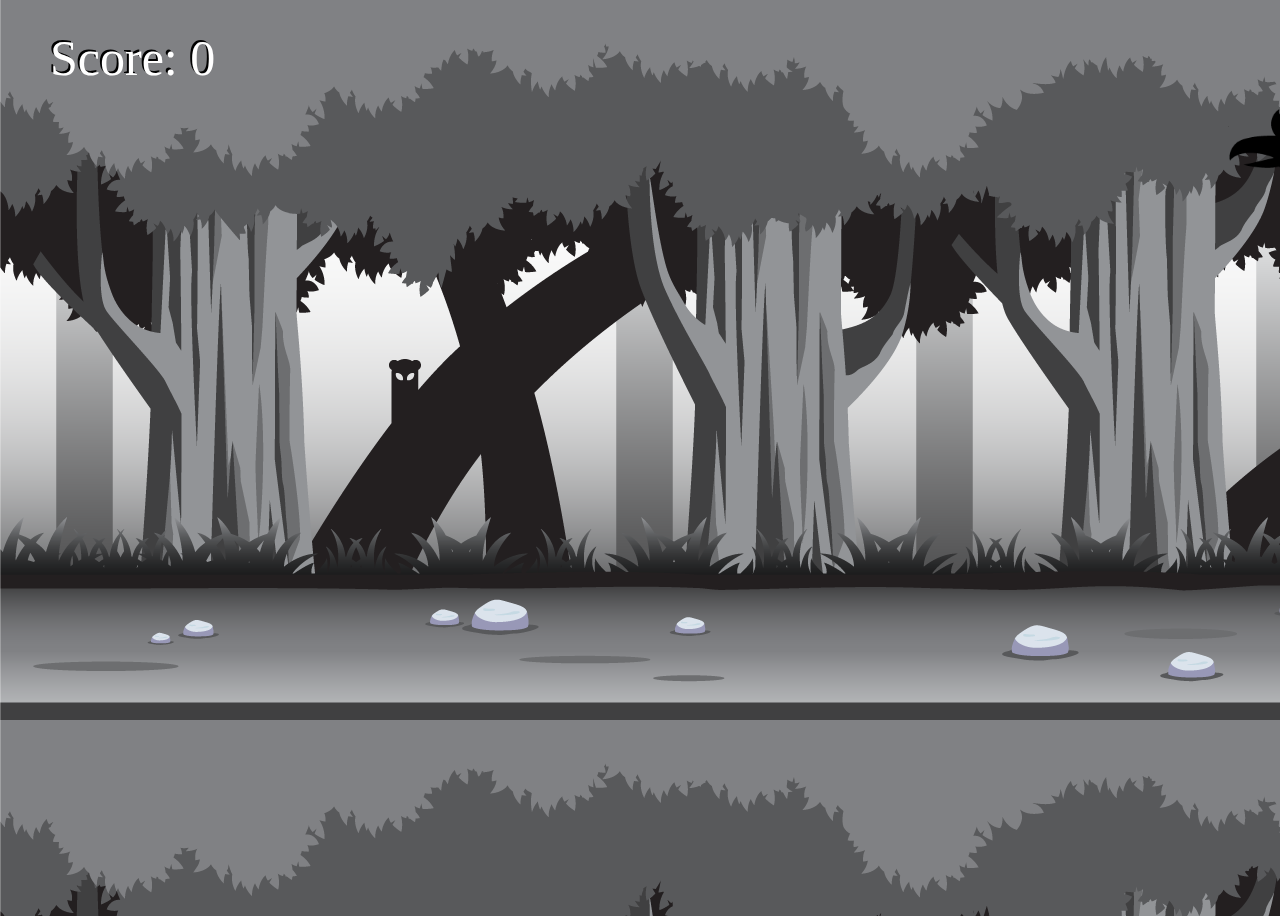
<file: put_it_together/index.html>
<!DOCTYPE html>
<html lang="en">
<head>
  <meta charset="UTF-8">
  <meta name="viewport" content="width=device-width, initial-scale=1.0">
  <title>First Game</title>
  <link rel="stylesheet" href="./style.css">
</head>
<body>
  <canvas id="canvas2"></canvas>
  <canvas id="canvas1"></canvas>


  <script src="./main.js"></script>
</body>
</html>
</file>
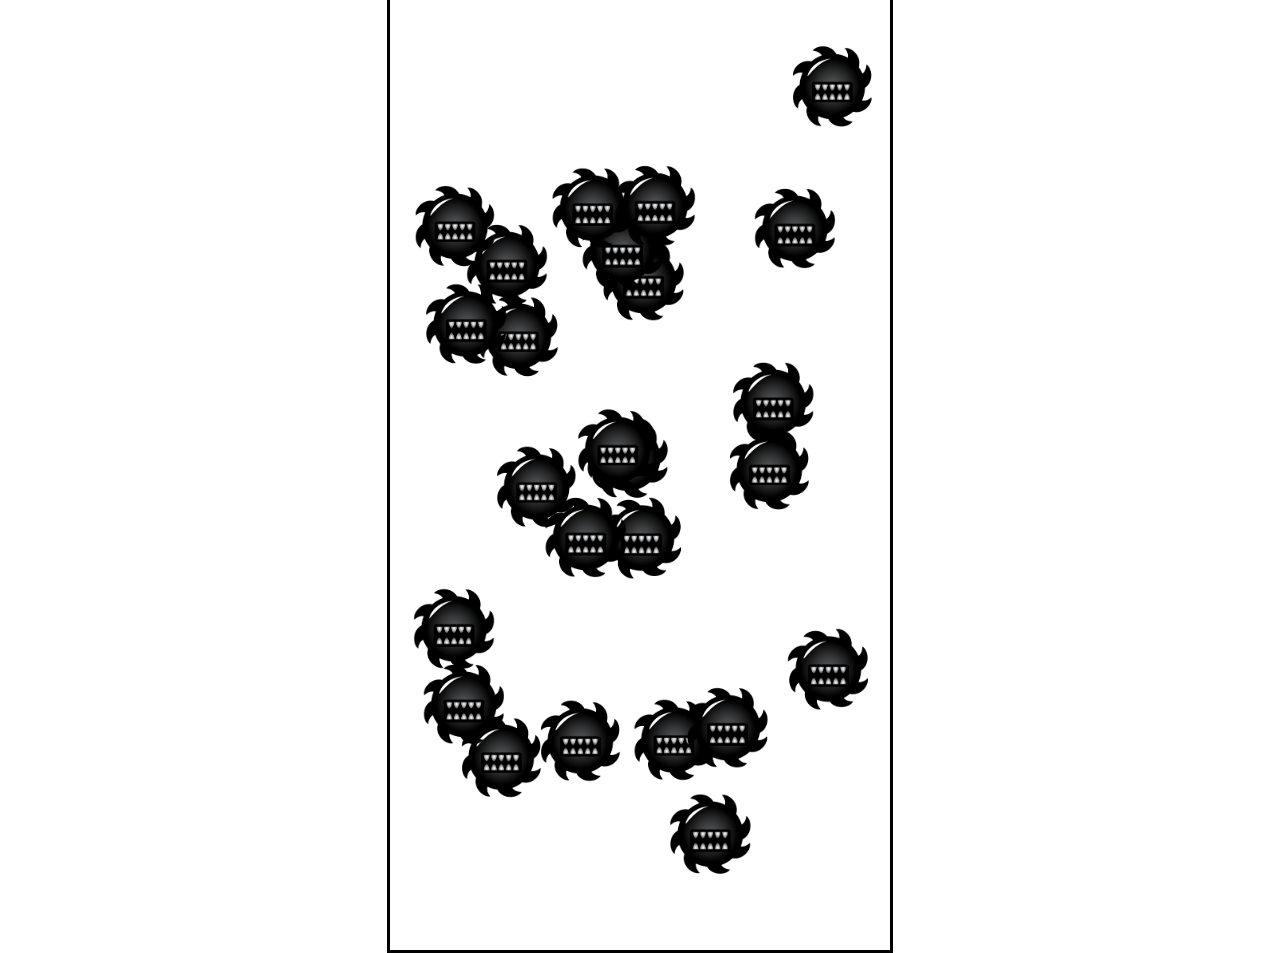
<file: componenter/npc_movement/index.html>
<!DOCTYPE html>
<html lang="en">
<head>
  <meta charset="UTF-8">
  <meta name="viewport" content="width=device-width, initial-scale=1.0">
  <title>NPC Movement</title>
  <link rel="stylesheet" href="style.css">
</head>
<body>
  <canvas id="canvas1"></canvas>
  
  <script src="app.js"></script>
</body>
</html>
</file>
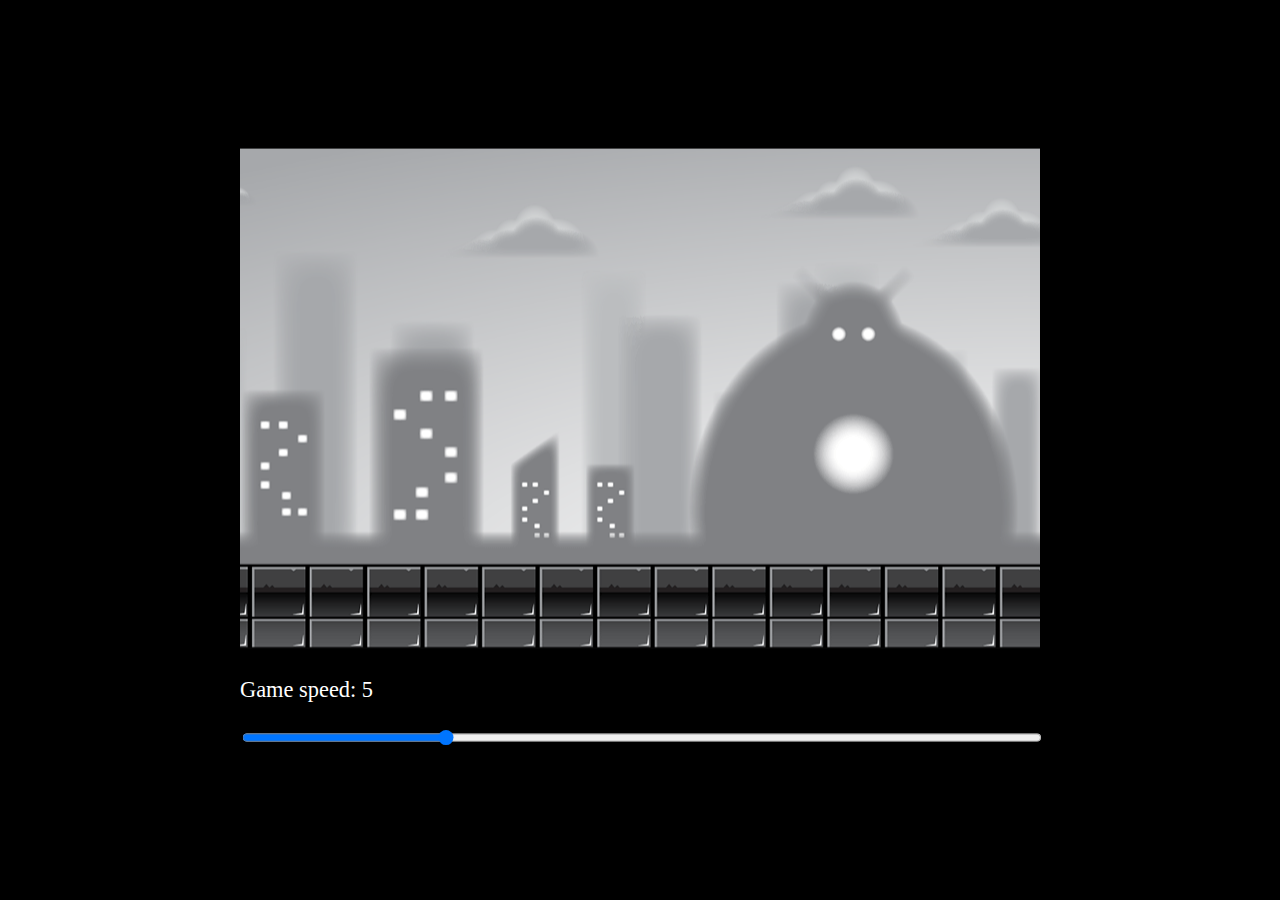
<file: componenter/paralax_background/index.html>
<!DOCTYPE html>
<html lang="en">
<head>
  <meta charset="UTF-8">
  <meta name="viewport" content="width=device-width, initial-scale=1.0">
  <title>Paralax Background</title>
  <link rel="stylesheet" href="./style.css">
</head>
<body>
  <div id="container">
    <canvas id="canvas1"></canvas>
    <p>Game speed: <span id="showGameSpeed"></span></p>
    <input type="range" min="0" max ="20", value="5" class="slider" id="slider">
  </div>

  
  <script src="./app.js"></script>
</body>
</html>
</file>
<file: put_it_together/style.css>
body {
  background: url('./assets/background_single.png');
  height: 100vh;
  overflow: hidden;
  width: 100vw;
  object-fit: contain;
}

#canvas1 {
  position: absolute;
  left: 0;
  top: 0;
  height: 100%;
  width: 100%;
  
}

#canvas2 {
  opacity: 0;
}
</file>
<file: componenter/npc_movement/style.css>
#canvas1 {
  border: solid 3px black;
  position: absolute;
  top: 50%;
  left: 50%;
  transform: translate(-50%, -50%);
  height: 1000px;
  width: 500px;
}
</file>
<file: componenter/paralax_background/style.css>
body {
  background-color: black;
}

#container {
  font-size: 1.4rem;
  left: 50%;
  position: absolute;
  transform: translate(-50%, -50%);
  top: 50%;
  width: 800px;
}

#canvas1 {
  position: relative;
  width: 800px;
  height: 500px;

}

#slider {
  width: 100%;
}

p {
  color: white;
}
</file>
